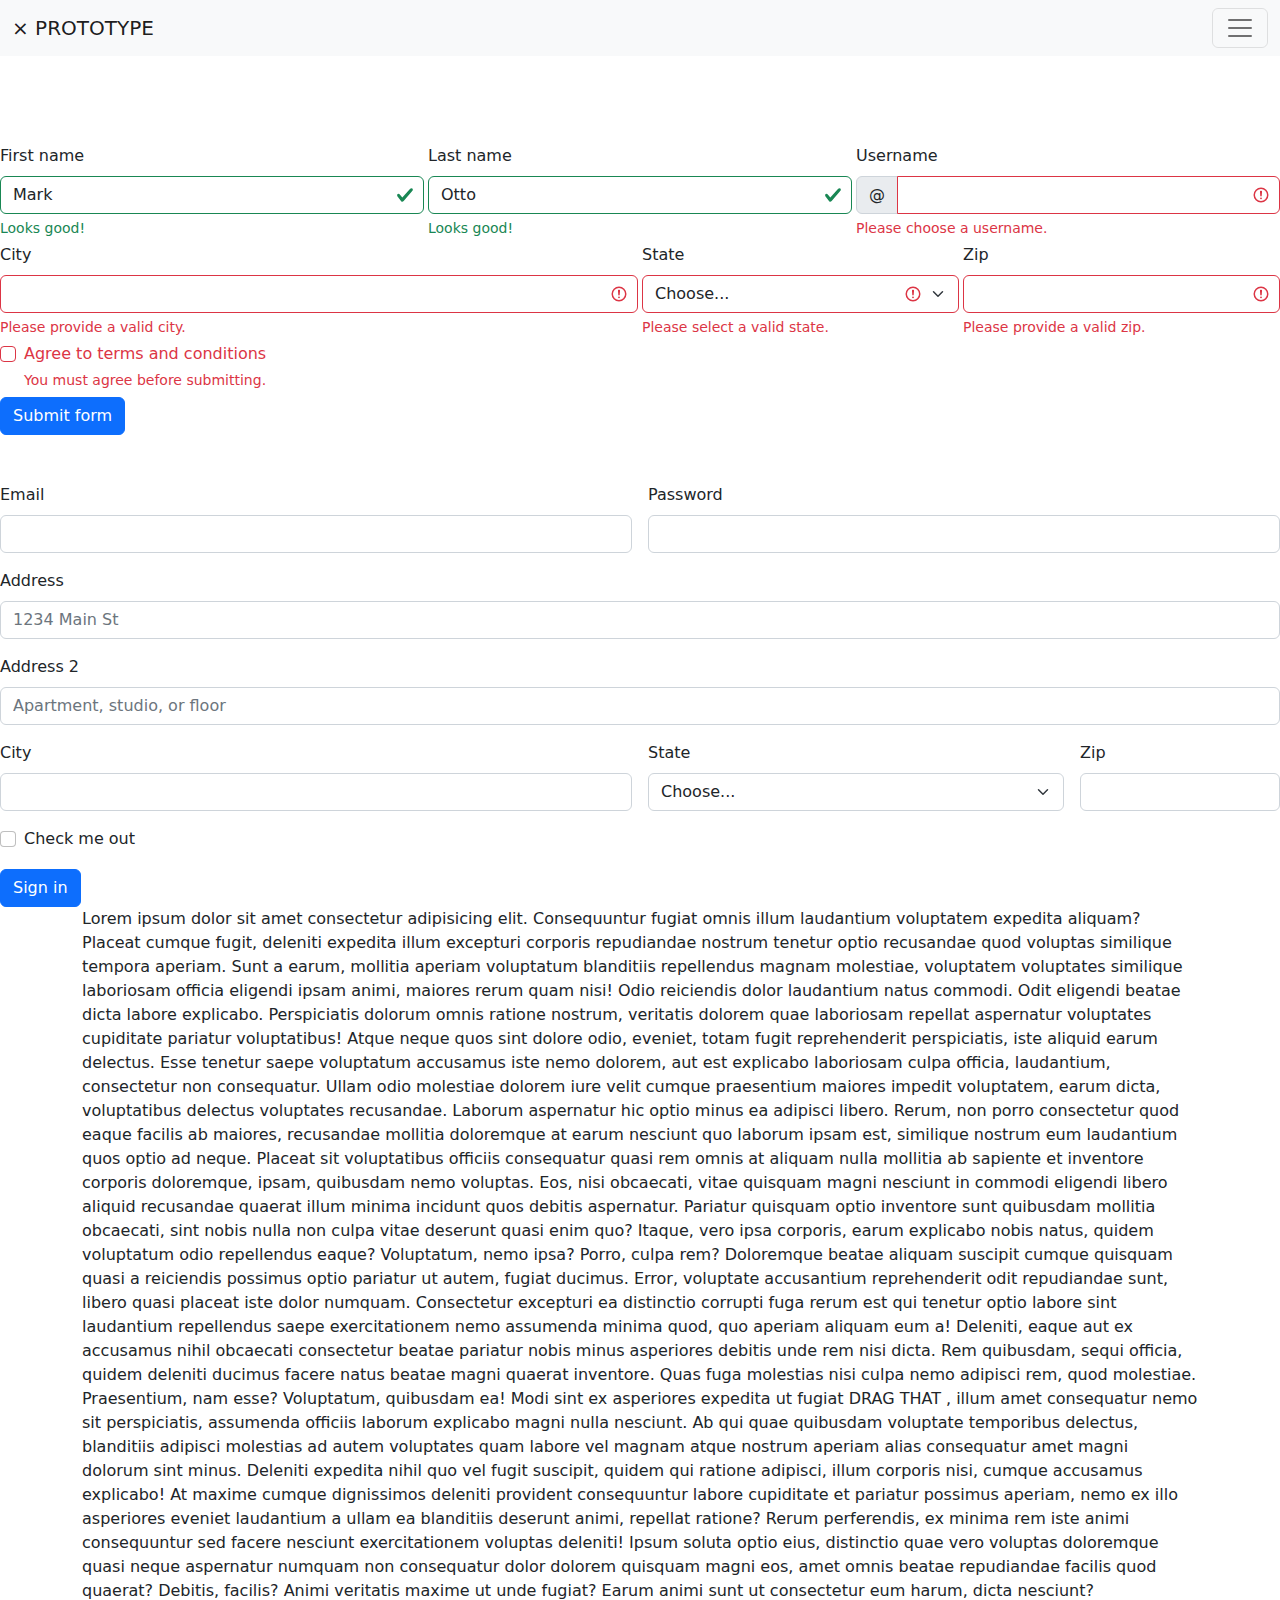
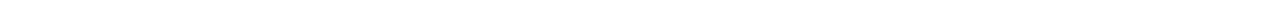
<file: index.html>
<!DOCTYPE html>
<html lang="en">
<head>
    <meta charset="UTF-8">
    <meta http-equiv="X-UA-Compatible" content="IE=edge">
    <meta name="viewport" content="width=device-width, initial-scale=1.0">
    <title>Document</title>
    <link rel="stylesheet" href="css/bootstrap.min.css">
    <script src="js/bootstrap.min.js"defer></script>
</head>
<body>
    <nav class="navbar bg-light fixed-top">
        <div class="container-fluid">
          <a class="navbar-brand" href="index2.html">&times; PROTOTYPE </a>
          <button class="navbar-toggler" type="button" data-bs-toggle="offcanvas" data-bs-target="#offcanvasNavbar" aria-controls="offcanvasNavbar">
            <span class="navbar-toggler-icon"></span>
          </button>
          <div class="offcanvas offcanvas-end" tabindex="-1" id="offcanvasNavbar" aria-labelledby="offcanvasNavbarLabel">
            <div class="offcanvas-header">
              <h5 class="offcanvas-title" id="offcanvasNavbarLabel">Offcanvas</h5>
              <button type="button" class="btn-close" data-bs-dismiss="offcanvas" aria-label="Close"></button>
            </div>
            <div class="offcanvas-body">
              <ul class="navbar-nav justify-content-end flex-grow-1 pe-3">
                <li class="nav-item">
                  <a class="nav-link active" aria-current="page" href="#">Home</a>
                </li>
                <li class="nav-item">
                  <a class="nav-link" href="#">Link</a>
                </li>
                <li class="nav-item dropdown">
                  <a class="nav-link dropdown-toggle" href="#" role="button" data-bs-toggle="dropdown" aria-expanded="false">
                    Dropdown
                  </a>
                  <ul class="dropdown-menu">
                    <li><a class="dropdown-item" href="#">Action</a></li>
                    <li><a class="dropdown-item" href="#">Another action</a></li>
                    <li>
                      <hr class="dropdown-divider">
                    </li>
                    <li><a class="dropdown-item" href="#">Something else here</a></li>
                  </ul>
                </li>
              </ul>
              <form class="d-flex" role="search">
                <input class="form-control me-2" type="search" placeholder="Search" aria-label="Search">
                <button class="btn btn-outline-success" type="submit">Search</button>
              </form>
            </div>
          </div>
        </div>
      </nav>

      <br><br>
      <br><br>
      <br><br>
      <form class="row g-1">
        <div class="col-md-4">
          <label for="validationServer01" class="form-label">First name</label>
          <input type="text" class="form-control is-valid" id="validationServer01" value="Mark" required>
          <div class="valid-feedback">
            Looks good!
          </div>
        </div>
        <div class="col-md-4">
          <label for="validationServer02" class="form-label">Last name</label>
          <input type="text" class="form-control is-valid" id="validationServer02" value="Otto" required>
          <div class="valid-feedback">
            Looks good!
          </div>
        </div>
        <div class="col-md-4">
          <label for="validationServerUsername" class="form-label">Username</label>
          <div class="input-group has-validation">
            <span class="input-group-text" id="inputGroupPrepend3">@</span>
            <input type="text" class="form-control is-invalid" id="validationServerUsername" aria-describedby="inputGroupPrepend3 validationServerUsernameFeedback" required>
            <div id="validationServerUsernameFeedback" class="invalid-feedback">
              Please choose a username.
            </div>
          </div>
        </div>
        <div class="col-md-6">
          <label for="validationServer03" class="form-label">City</label>
          <input type="text" class="form-control is-invalid" id="validationServer03" aria-describedby="validationServer03Feedback" required>
          <div id="validationServer03Feedback" class="invalid-feedback">
            Please provide a valid city.
          </div>
        </div>
        <div class="col-md-3">
          <label for="validationServer04" class="form-label">State</label>
          <select class="form-select is-invalid" id="validationServer04" aria-describedby="validationServer04Feedback" required>
            <option selected disabled value="">Choose...</option>
            <option>...</option>
          </select>
          <div id="validationServer04Feedback" class="invalid-feedback">
            Please select a valid state.
          </div>
        </div>
        <div class="col-md-3">
          <label for="validationServer05" class="form-label">Zip</label>
          <input type="text" class="form-control is-invalid" id="validationServer05" aria-describedby="validationServer05Feedback" required>
          <div id="validationServer05Feedback" class="invalid-feedback">
            Please provide a valid zip.
          </div>
        </div>
        <div class="col-12">
          <div class="form-check">
            <input class="form-check-input is-invalid" type="checkbox" value="" id="invalidCheck3" aria-describedby="invalidCheck3Feedback" required>
            <label class="form-check-label" for="invalidCheck3">
              Agree to terms and conditions
            </label>
            <div id="invalidCheck3Feedback" class="invalid-feedback">
              You must agree before submitting.
            </div>
          </div>
        </div>
        <div class="col-12">
          <button class="btn btn-primary" type="submit">Submit form</button>
        </div>
      </form>
      <br>
      <br>
      <form class="row g-3">
        <div class="col-md-6">
          <label for="inputEmail4" class="form-label">Email</label>
          <input type="email" class="form-control" id="inputEmail4">
        </div>
        <div class="col-md-6">
          <label for="inputPassword4" class="form-label">Password</label>
          <input type="password" class="form-control" id="inputPassword4">
        </div>
        <div class="col-12">
          <label for="inputAddress" class="form-label">Address</label>
          <input type="text" class="form-control" id="inputAddress" placeholder="1234 Main St">
        </div>
        <div class="col-12">
          <label for="inputAddress2" class="form-label">Address 2</label>
          <input type="text" class="form-control" id="inputAddress2" placeholder="Apartment, studio, or floor">
        </div>
        <div class="col-md-6">
          <label for="inputCity" class="form-label">City</label>
          <input type="text" class="form-control" id="inputCity">
        </div>
        <div class="col-md-4">
          <label for="inputState" class="form-label">State</label>
          <select id="inputState" class="form-select">
            <option selected>Choose...</option>
            <option>...</option>
          </select>
        </div>
        <div class="col-md-2">
          <label for="inputZip" class="form-label">Zip</label>
          <input type="text" class="form-control" id="inputZip">
        </div>
        <div class="col-12">
          <div class="form-check">
            <input class="form-check-input" type="checkbox" id="gridCheck">
            <label class="form-check-label" for="gridCheck">
              Check me out
            </label>
          </div>
        </div>
        <div class="col-12">
          <button type="submit" class="btn btn-primary">Sign in</button>
        </div>
      </form>

      <div class="container">
        <p>Lorem ipsum dolor sit amet consectetur adipisicing elit. Consequuntur fugiat omnis illum laudantium voluptatem expedita aliquam? Placeat cumque fugit, deleniti expedita illum excepturi corporis repudiandae nostrum tenetur optio recusandae quod voluptas similique tempora aperiam. Sunt a earum, mollitia aperiam voluptatum blanditiis repellendus magnam molestiae, voluptatem voluptates similique laboriosam officia eligendi ipsam animi, maiores rerum quam nisi! Odio reiciendis dolor laudantium natus commodi. Odit eligendi beatae dicta labore explicabo. Perspiciatis dolorum omnis ratione nostrum, veritatis dolorem quae laboriosam repellat aspernatur voluptates cupiditate pariatur voluptatibus! Atque neque quos sint dolore odio, eveniet, totam fugit reprehenderit perspiciatis, iste aliquid earum delectus. Esse tenetur saepe voluptatum accusamus iste nemo dolorem, aut est explicabo laboriosam culpa officia, laudantium, consectetur non consequatur. Ullam odio molestiae dolorem iure velit cumque praesentium maiores impedit voluptatem, earum dicta, voluptatibus delectus voluptates recusandae. Laborum aspernatur hic optio minus ea adipisci libero. Rerum, non porro consectetur quod eaque facilis ab maiores, recusandae mollitia doloremque at earum nesciunt quo laborum ipsam est, similique nostrum eum laudantium quos optio ad neque. Placeat sit voluptatibus officiis consequatur quasi rem omnis at aliquam nulla mollitia ab sapiente et inventore corporis doloremque, ipsam, quibusdam nemo voluptas. Eos, nisi obcaecati, vitae quisquam magni nesciunt in commodi eligendi libero aliquid recusandae quaerat illum minima incidunt quos debitis aspernatur. Pariatur quisquam optio inventore sunt quibusdam mollitia obcaecati, sint nobis nulla non culpa vitae deserunt quasi enim quo? Itaque, vero ipsa corporis, earum explicabo nobis natus, quidem voluptatum odio repellendus eaque? Voluptatum, nemo ipsa? Porro, culpa rem? Doloremque beatae aliquam suscipit cumque quisquam quasi a reiciendis possimus optio pariatur ut autem, fugiat ducimus. Error, voluptate accusantium reprehenderit odit repudiandae sunt, libero quasi placeat iste dolor numquam. Consectetur excepturi ea distinctio corrupti fuga rerum est qui tenetur optio labore sint laudantium repellendus saepe exercitationem nemo assumenda minima quod, quo aperiam aliquam eum a! Deleniti, eaque aut ex accusamus nihil obcaecati consectetur beatae pariatur nobis minus asperiores debitis unde rem nisi dicta. Rem quibusdam, sequi officia, quidem deleniti ducimus facere natus beatae magni quaerat inventore. Quas fuga molestias nisi culpa nemo adipisci rem, quod molestiae. Praesentium, nam esse? Voluptatum, quibusdam ea! Modi sint ex asperiores expedita ut fugiat <span ondrag="DRAG()"> DRAG THAT </span> , illum amet consequatur nemo sit perspiciatis, assumenda officiis laborum explicabo magni nulla nesciunt. Ab qui quae quibusdam voluptate temporibus delectus, blanditiis adipisci molestias ad autem voluptates quam labore vel magnam atque nostrum aperiam alias consequatur amet magni dolorum sint minus. Deleniti expedita nihil quo vel fugit suscipit, quidem qui ratione adipisci, illum corporis nisi, cumque accusamus explicabo! At maxime cumque dignissimos deleniti provident consequuntur labore cupiditate et pariatur possimus aperiam, nemo ex illo asperiores eveniet laudantium a ullam ea blanditiis deserunt animi, repellat ratione? Rerum perferendis, ex minima rem iste animi consequuntur sed facere nesciunt exercitationem voluptas deleniti! Ipsum soluta optio eius, distinctio quae vero voluptas doloremque quasi neque aspernatur numquam non consequatur dolor dolorem quisquam magni eos, amet omnis beatae repudiandae facilis quod quaerat? Debitis, facilis? Animi veritatis maxime ut unde fugiat? Earum animi sunt ut consectetur eum harum, dicta nesciunt?</p>
      </div>

      <script defer>
            function DRAG() {
                alert ("USERNAME: TAHA; \n PASSWORD: SXXXXW23; \n EMAIL: xxx@gmail.com")
            }
      </script>
</body>
</html>
</file>
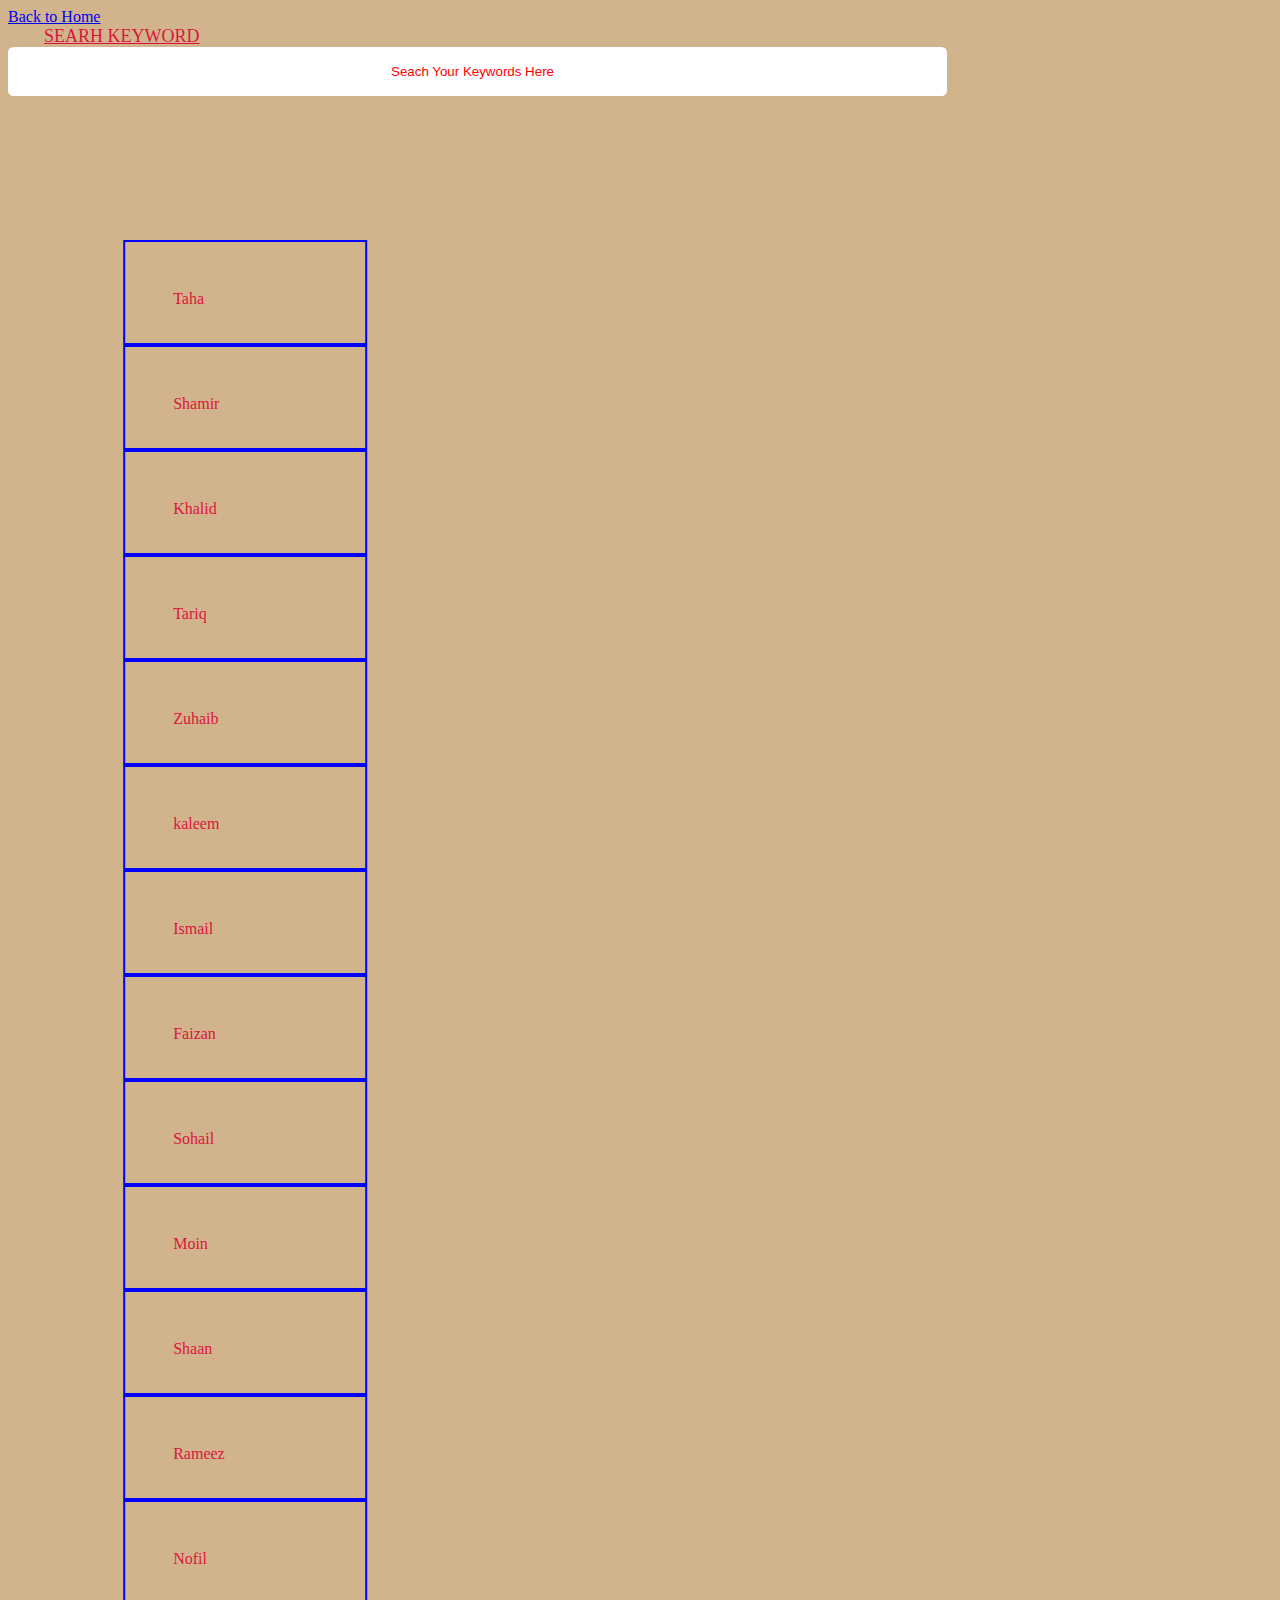
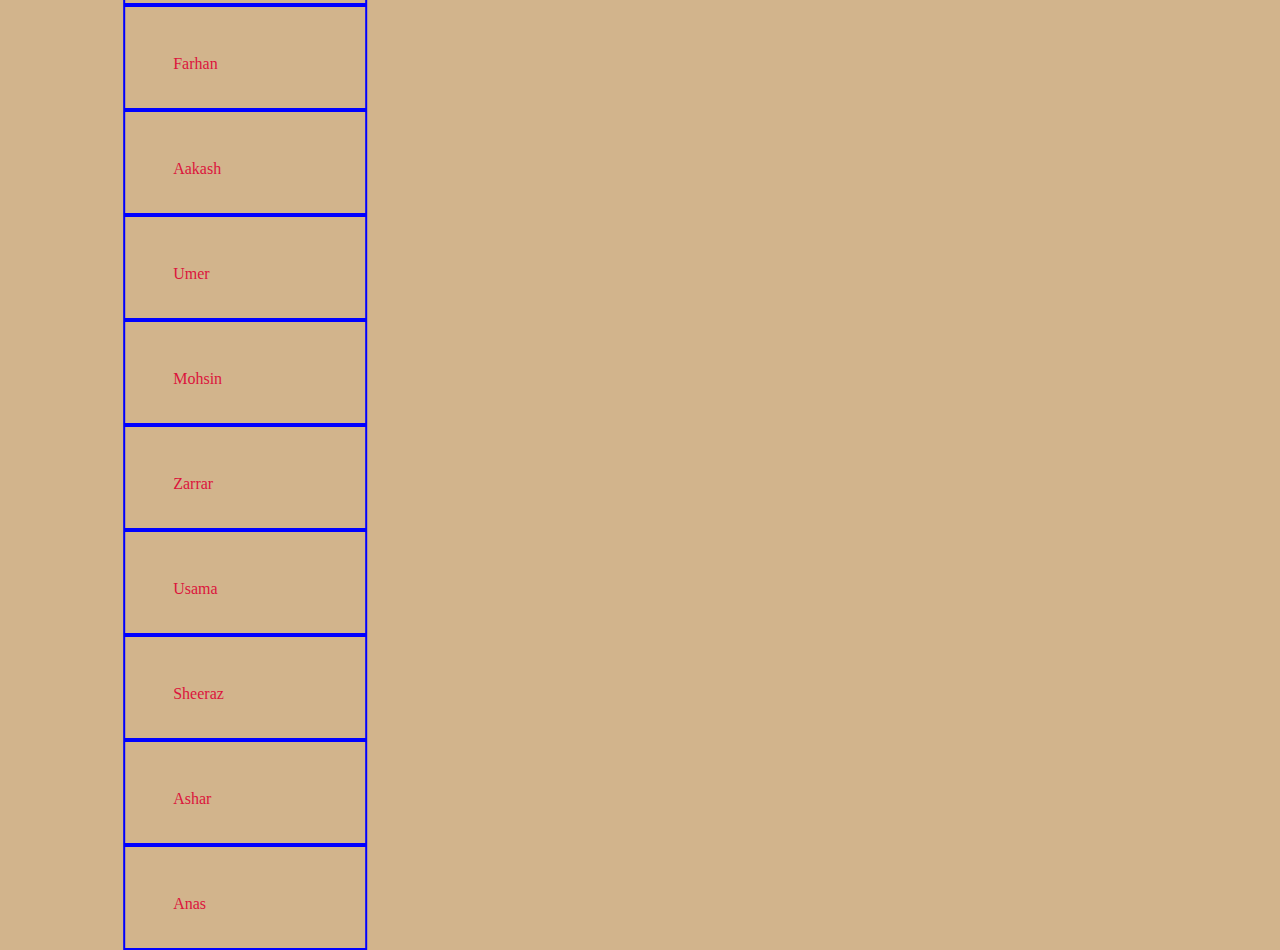
<file: index2.html>
<!DOCTYPE html>
<html lang="en">

<head>
    <meta charset="UTF-8">
    <meta http-equiv="X-UA-Compatible" content="IE=edge">
    <meta name="viewport" content="width=device-width, initial-scale=1.0">
    <link rel="stylesheet" href="styling.css" />
    <link href="https://cdn.jsdelivr.net/npm/bootstrap@5.2.1/dist/css/bootstrap.min.css" rel="stylesheet"
        integrity="sha384-iYQeCzEYFbKjA/T2uDLTpkwGzCiq6soy8tYaI1GyVh/UjpbCx/TYkiZhlZB6+fzT" crossorigin="anonymous">
    <script src="https://cdn.jsdelivr.net/npm/bootstrap@5.2.1/dist/js/bootstrap.bundle.min.js"
        integrity="sha384-u1OknCvxWvY5kfmNBILK2hRnQC3Pr17a+RTT6rIHI7NnikvbZlHgTPOOmMi466C8"
        crossorigin="anonymous"></script>
    <link rel="stylesheet" href="styling.css">
    <title>SEARCH KEYWORDS</title>
</head>

<body>

    <a id="back_btn" href="index.html"> Back to Home </a>
    <div id="SeachBar" class="container">
        <label for="">SEARH KEYWORD</label>
        <input type="text" id="MyInput" placeholder="Seach Your Keywords Here" required onkeyup="SearchKEYS()" />
        <ul id="MyUL">
            <li> <a href="#">Taha</a></li>
            <li> <a href="#">Shamir</a></li>
            <li> <a href="#">Khalid</a></li>
            <li> <a href="#">Tariq</a></li>
            <li> <a href="#">Zuhaib</a></li>
            <li> <a href="#">kaleem</a></li>
            <li> <a href="#">Ismail</a></li>
            <li> <a href="#">Faizan</a></li>
            <li> <a href="#">Sohail</a></li>
            <li> <a href="#">Moin</a></li>
            <li> <a href="#">Shaan</a></li>
            <li> <a href="#">Rameez</a></li>
            <li> <a href="#">Nofil</a></li>
            <li> <a href="#">Farhan</a></li>
            <li> <a href="#">Aakash</a></li>
            <li> <a href="#">Umer</a></li>
            <li> <a href="#">Mohsin</a></li>
            <li> <a href="#">Zarrar</a></li>
            <li> <a href="#">Usama</a></li>
            <li> <a href="#">Sheeraz</a></li>
            <li> <a href="#">Ashar</a></li>
            <li> <a href="#">Anas</a></li>
        </ul>
    </div>
    <script defer>
        
        const SearchKEYS = () => {
            let filter = document.getElementById('MyInput').value.toUpperCase();

            let ul = document.getElementById('MyUL');
            let li = ul.getElementsByTagName('li');

            for (var i = 0; 1 <li.length; i++) {
                let a = li[i].getElementsByTagName('a')[0];

                let textValue = a.textContent || a.innerHTML;

                if (textValue.toUpperCase().indexOf(filter) > -1){
                    li[i].style.display = '';
                }
                else {
                    li[i].style.display = 'none';
                }
            }
        }
    </script>

</body>

</html>
</file>
<file: styling.css>
body {
    background-color: tan;
}
@media screen and (max-width: 360px) {
    #link1 a{
     color: slateblue;
     padding: auto;
     background-color: gray;
     display: flex;
     align-items: center;
     justify-content: center;
     overflow: hidden;

    }
}

h3 {
    text-decoration: underline;
    font-size: large;
    font-weight: bold;
}
section article {
    margin-left: .2em;
    width: 22em;
    border-radius: 10px;
    margin-top: .3em;
    border: 2px solid slateblue;
    color: slateblue;
    padding: 3em 4vh; 
    /* background: red; */
}

label {
    color: crimson;
    text-decoration: underline;
    padding: 2em;
    font-family: consolas;
    font-size: large;
    position: relative;
    transform: translate(-32px);
}
input {
    width: 70em;
    height: 3.4em;
    outline: none;
    border: 1px solid transparent;
    border-radius: 5.5px;
    caret-color: blueviolet;
}
input::placeholder{
    color: red;
    transform: translate(28.5em);
    
}
#SeachBar input{
    display: flex;
    align-items: center;
    justify-content: center;
}

@media screen and (max-width: 360px) {
    input {
    
        display: flex;
        align-items: center;
        justify-content: center;
     /* transform: translate(-5px); */
        width: 19.7em;
        height: 50px;
     
    }

}@media screen and (max-width: 360px) {
    input::placeholder {
        font-size: 10px;
        transform: translate(90px);
     
    }
}

ul li {
    list-style: none;
    transform: translate(4.7em , 8em);
    padding-top: 3em;
    border: 2px solid blue;
    width: 9em;
    padding: 3em;
    height: 5px;
}

ul li a {
    text-decoration: none;
    color: crimson;
}
</file>
